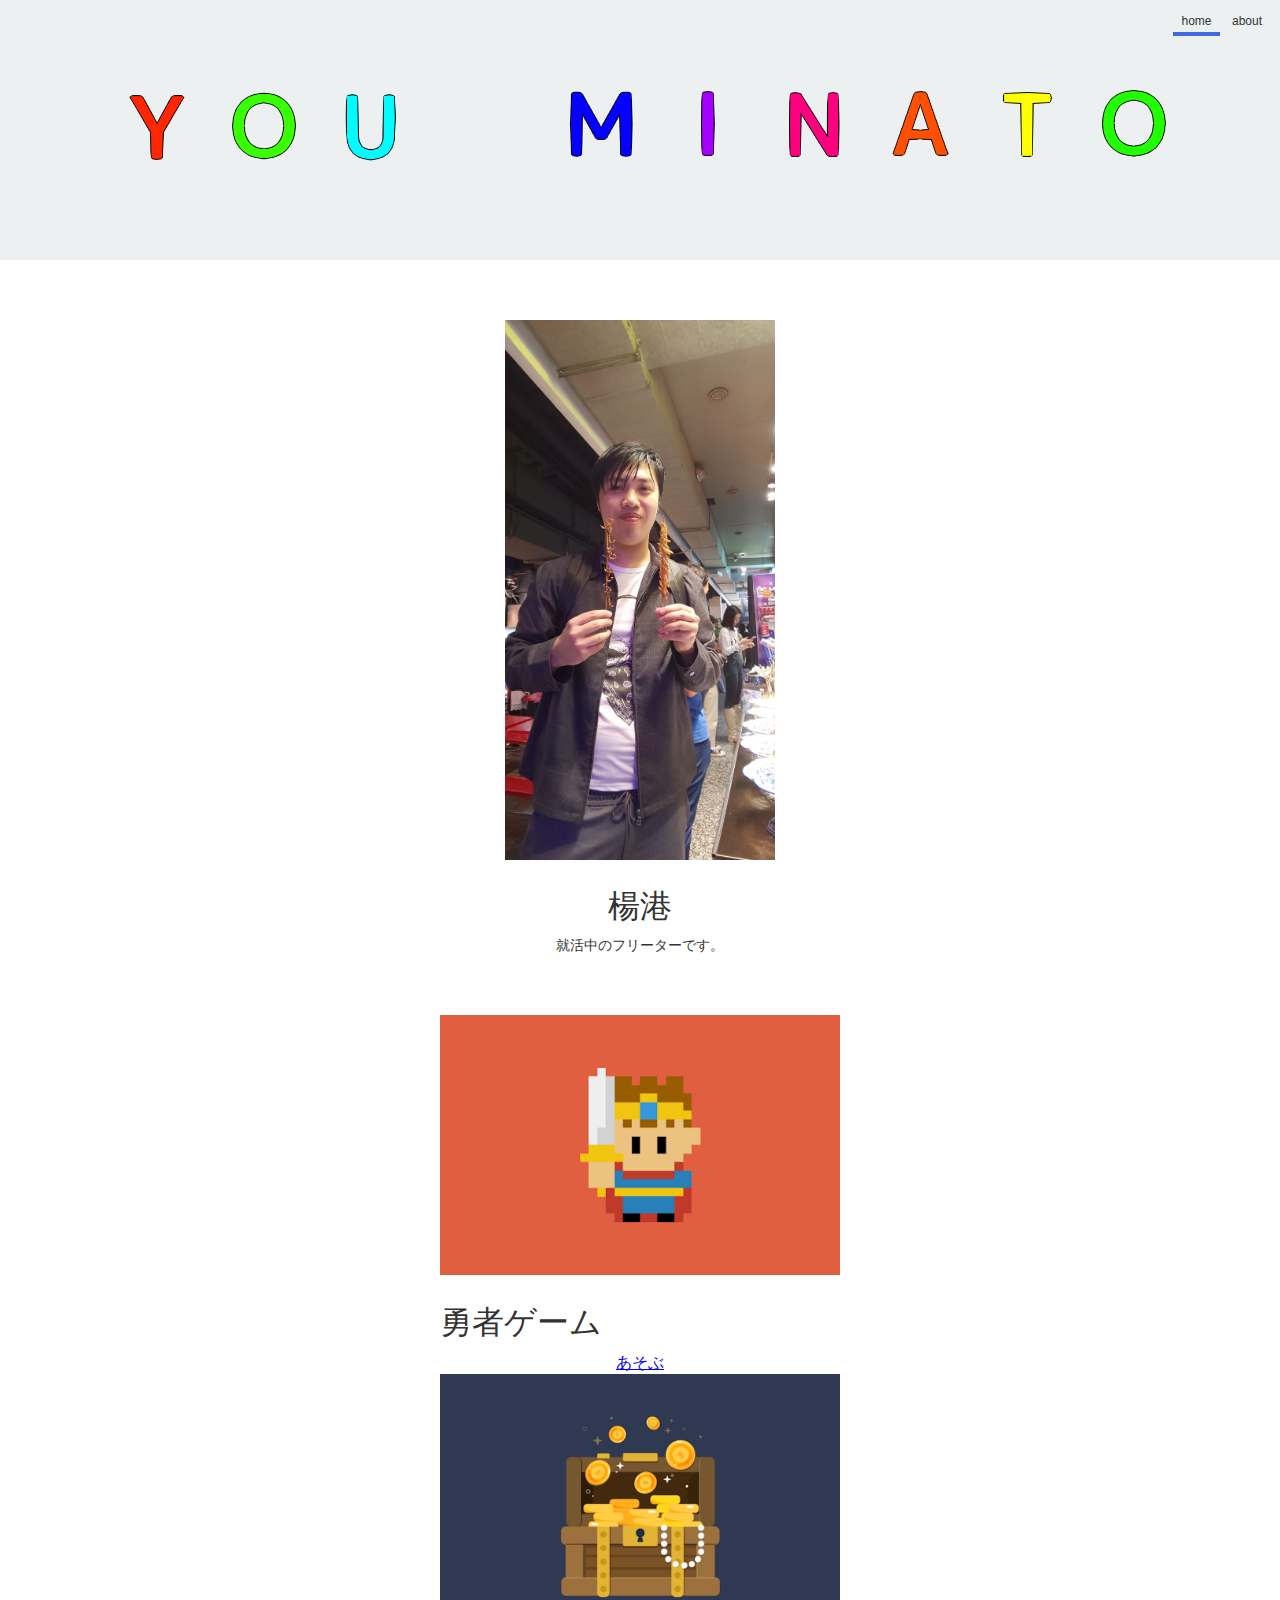
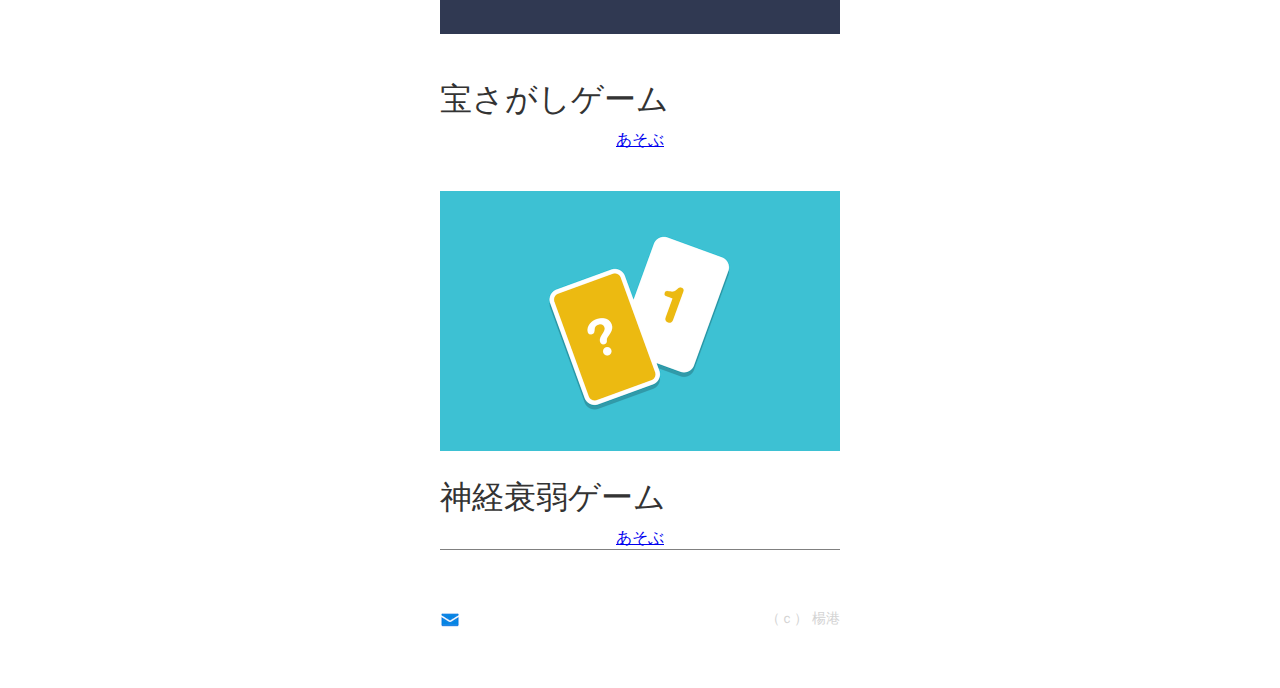
<file: my portforio/index.html>
<!DOCTYPE html>
<html lang="ja">
<head>
    <meta charset="utf-8">
    <title>楊港のポートフォリオサイト</title>
    <link rel="icon" href="favicon,ico">
    <meta name="description" content="楊港のポートフォリオサイトです。">
    <link rel="stylesheet" href="css/styles.css">
</head>
<body>
  <header>
    <nav>
      <ul>
        <li class="current">
          <a href="index.html">
          home
        </a>
      </li>

        <li>
          <a href="about.html">
          about
        </a>
      </li>
    </ul>

    </nav>
  </header>

<section>
  <img src="minato.png" widht="140" height="540"
  alt="楊港" class="icon">
  <h1>楊港</h1>
  <p>就活中のフリーターです。</p>


<div class="works">
<section>
<img src="img/work1.png" widht="400" height="260" alt="勇者ゲーム">
<h1>勇者ゲーム</h1>
<a href="kintoregame/kintore.html">あそぶ</a>
  <img src="img/work2.png" widht="400" height="260" alt="宝さがしゲーム">
</section>
<section>
  <h1>宝さがしゲーム</h1>
  <a href="takaragame/takaragame.html">あそぶ</a>
</section>
    <img src="img/work3.png" widht="400" height="260" alt="神経衰弱ゲーム">
    <h1>神経衰弱ゲーム</h1>
    <a href="sinkeisuijaku/sinkeisuijaku.html">あそぶ</a>
      </section>
  </div>

  <footer>
    <ul>
      <li>
      <a href="mailto:damster.blaptoides@gmail.com" target="_blank">
        <img src="img/mail.png" widht="20" height="20" alt="メール送信">
      </a>
    </li>
      </ul>
<p>（ｃ） 楊港</p>
  </footer>
</body>
</html>
</file>
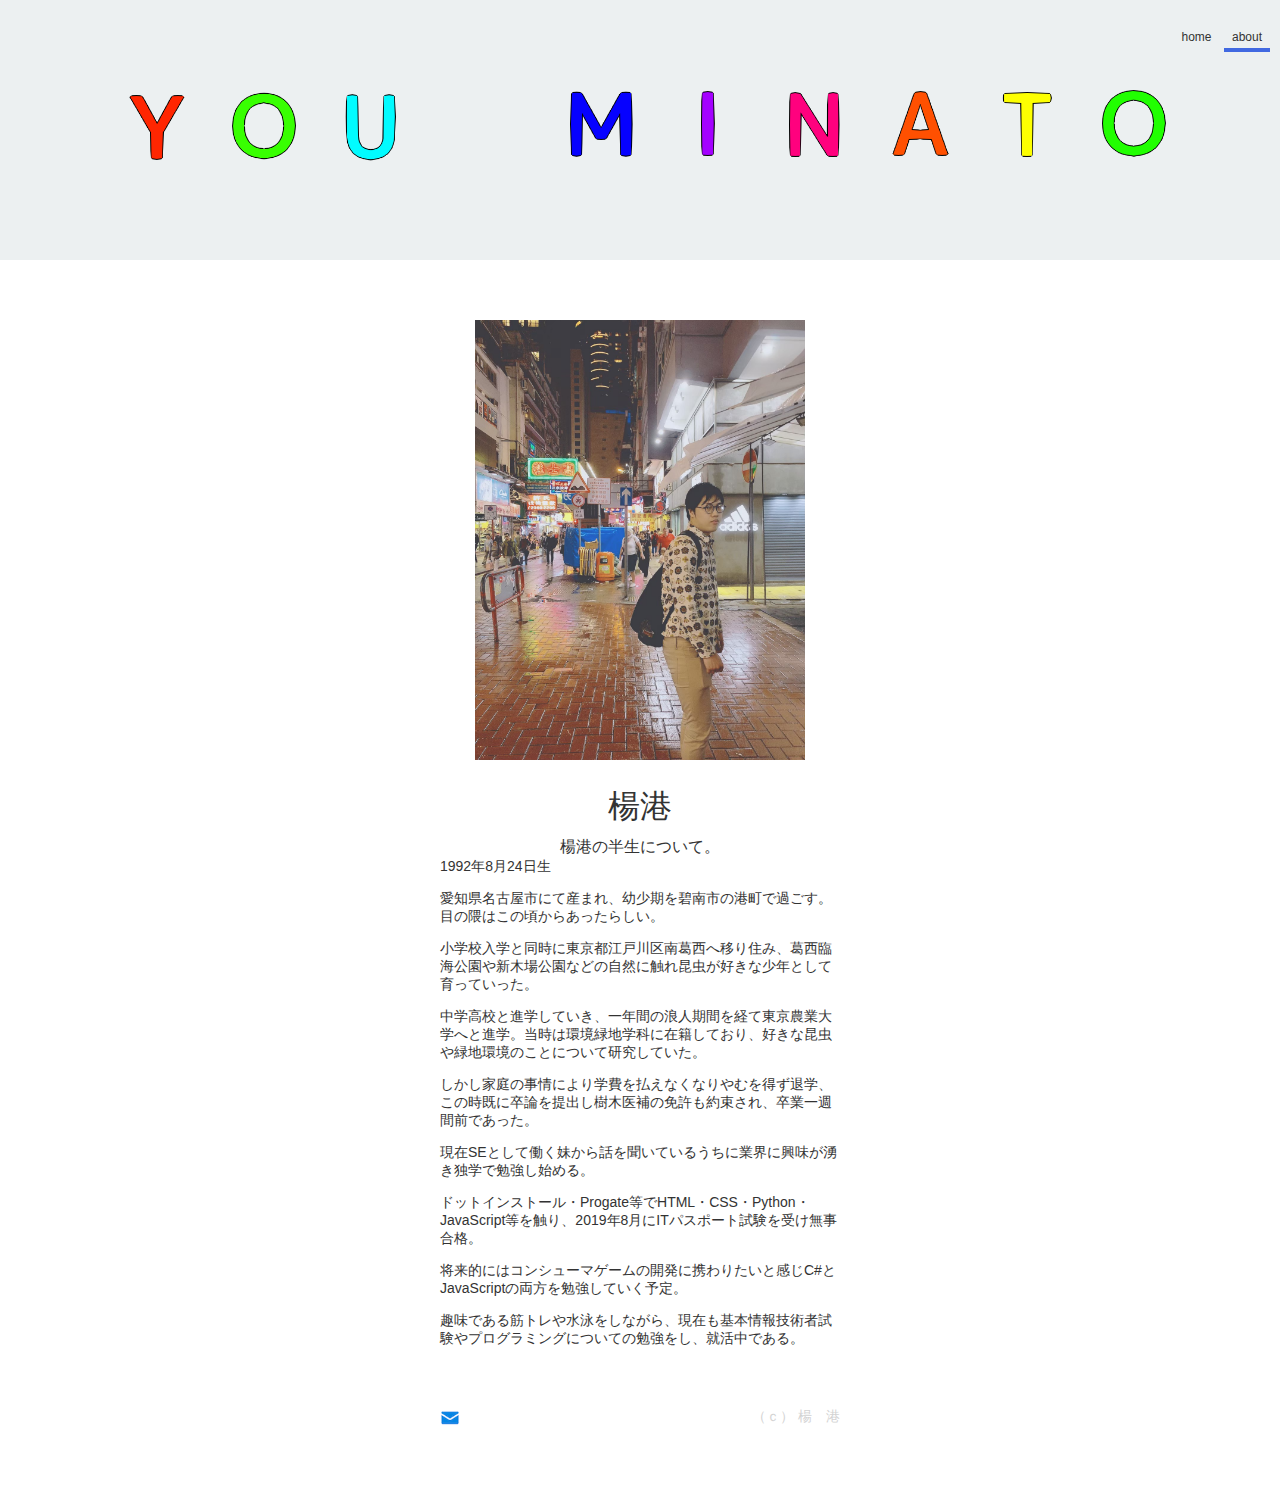
<file: my portforio/about.html>
<!DOCTYPE html>
<html lang="ja">
<head>
    <meta charset="utf-8">
    <title>楊港について</title>
    <link rel="icon" href="favicon,ico">
    <meta name="description" content="楊港について。">
    <link rel="stylesheet" href="css/styles.css">
</head>
<body>
  <header>
    <nav>
      <ol>
        <li>
          <a href="index.html">
          home
        </a>
      </li>

        <li class="current">
          <a href="about.html">
          about
        </a>
      </li>
      </ol>

    </nav>
  </header>

<section class="about">
<img src="img/minato2.png" widht="440" height="440"
alt="楊港のアイコン" class="icon">
<h1>楊港</h1>
<a>楊港の半生について。</a>
<p>1992年8月24日生</p>
<p>愛知県名古屋市にて産まれ、幼少期を碧南市の港町で過ごす。目の隈はこの頃からあったらしい。</p>
  <p>小学校入学と同時に東京都江戸川区南葛西へ移り住み、葛西臨海公園や新木場公園などの自然に触れ昆虫が好きな少年として育っていった。</p>
  <p>中学高校と進学していき、一年間の浪人期間を経て東京農業大学へと進学。当時は環境緑地学科に在籍しており、好きな昆虫や緑地環境のことについて研究していた。</p>
  <p>しかし家庭の事情により学費を払えなくなりやむを得ず退学、この時既に卒論を提出し樹木医補の免許も約束され、卒業一週間前であった。</p>
  <p>現在SEとして働く妹から話を聞いているうちに業界に興味が湧き独学で勉強し始める。</p>
  <p>ドットインストール・Progate等でHTML・CSS・Python・JavaScript等を触り、2019年8月にITパスポート試験を受け無事合格。</p>
  <p>将来的にはコンシューマゲームの開発に携わりたいと感じC#とJavaScriptの両方を勉強していく予定。</p>
  <p>趣味である筋トレや水泳をしながら、現在も基本情報技術者試験やプログラミングについての勉強をし、就活中である。</p>
</section>
<footer>
  <ul>
    <li>
    <a href="mailto:damster.blaptoides@gmail.com" target="_blank">
      <img src="img/mail.png" widht="20" height="20" alt="メール送信">
    </a>
  </li>
    </ul>
<p>（ｃ） 楊　港</p>
  </footer>
</body>
</html>
</file>
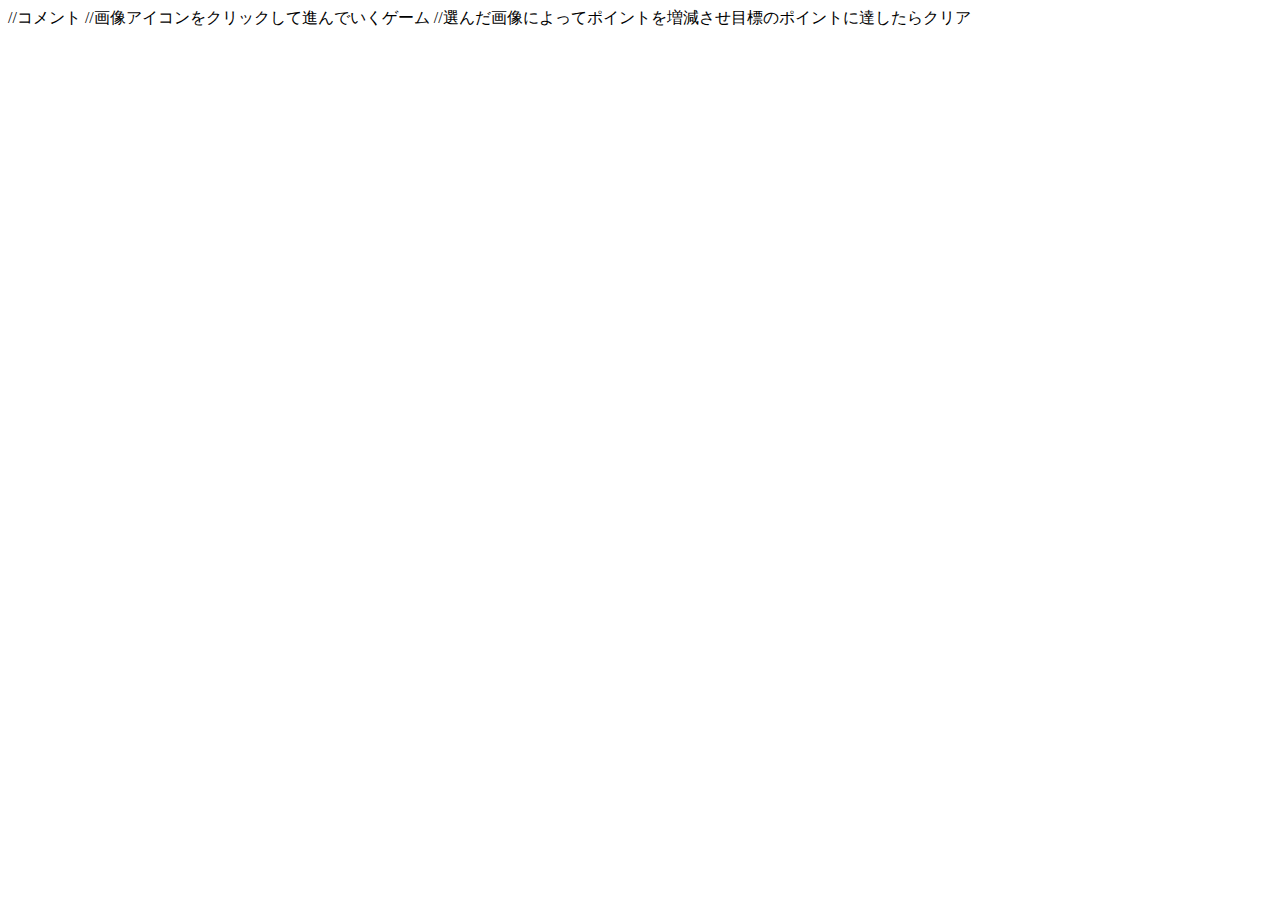
<file: my portforio/kintoregame/kintore.html>
<!DOCTYPE html>
<html lang="ja">
  <head>
    <meta charset="utf-8">
    <title>JavaScript Practice</title>
  </head>
<body>
<style>
<section>
  <img src ="muscle/diet_before_man.png width=”250″ height=”166″ alt=”デブ” >
</section>
</style>
</body>

//コメント
//画像アイコンをクリックして進んでいくゲーム
//選んだ画像によってポイントを増減させ目標のポイントに達したらクリア
</file>
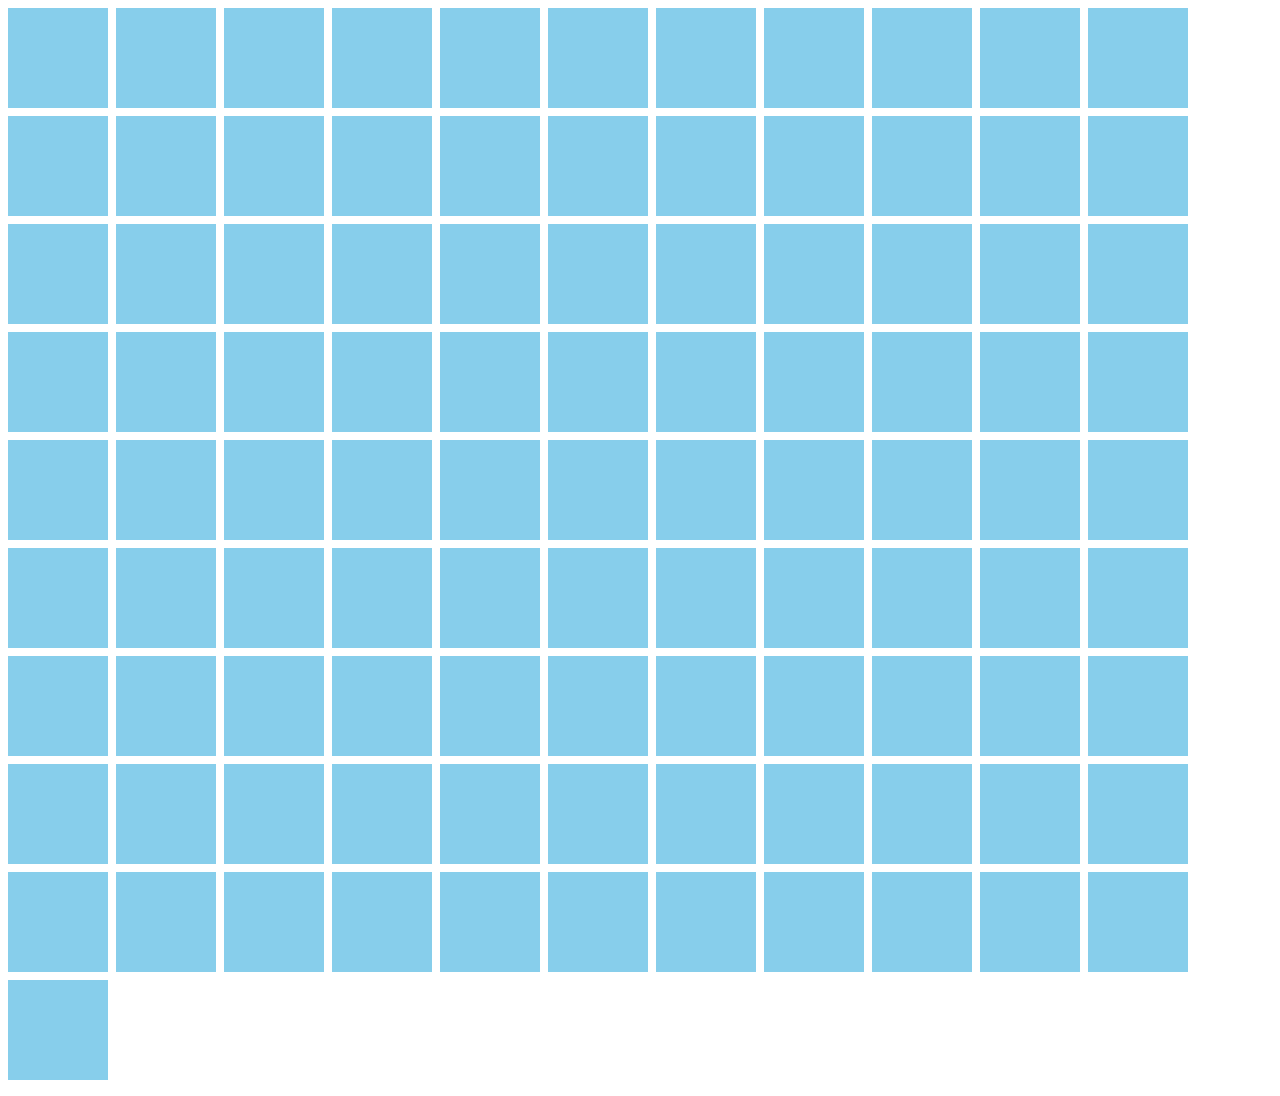
<file: my portforio/takaragame/takaragame.html>
<!DOCTYPE html>
<html lang="ja">
  <head>
    <meta charset="utf-8">
    <title>JavaScript Practice</title>
<style>
 body{
   display: flex;
   flex-wrap: wrap;
 }

   .box {
    width: 100px;
    height: 100px;
    background: skyblue;
    cursor: pointer;
    transition: 0.8s;
    margin: 0 8px 8px 0;
    text-align: center;
    line-height: 100px;
  }
  .win {
    background: pink;
    border-radius: 50%;
    transform: rotate(360deg);
  }
  .lose {
    transform: scale(0.9);

</style>
  </head>
<body>

<script>
    `use strick`;

    const num = 100;
    const winner = Math.floor(Math.random() * num); //0 - 4

    for (let i = 0; i < num; i++){
      const div = document.createElement(`div`);
      div.classList.add(`box`);
      if (i === winner){
        div.dataset.result = `win`;
      } else {
        div.dataset.result = `lose`;
      }
      div.addEventListener(`click`, function(){
        if(div.dataset.result === `win`){
          div.textContent = `win`;
          div.classList.add(`win`)
        } else {
          div.textContent = `lose`;
          div.classList.add(`lose`)
        }
      });

      document.body.appendChild(div);


    }

</script>

  </body>
</html>
</file>
<file: my portforio/css/styles.css>
body {
    color: #333;
    font-family: Verdana, sans-serif;
    margin: 0;

 }
 header {
    text-align: right;
    padding: 10px;
    background-image:
    url(../img/header.png);
    height: 240px;
    background-size:  cover;
    background-position: 50% 50%;
    margin-bottom: 60px;
}

header ul{
  margin: 0;
  list-style-type: none;
  padding-left: 0;
}

header li{
  display:  inline-block;
  padding: 4px 8px;
font-size: 12px;
}

header li > a{
  text-decoration:  none;
  color: inherit;
}

header li > a:hover{
  color: royalblue;
}
.current{
  border-bottom: 4px solid royalblue;
}

section{
  text-align: center;
}



section h1{
  font-weight: normal;
  margin-bottom: 8px;
}
section p {
  margin-top:  0;
  font-size: 14px;
}

.class{
  margin: auto;
}

.works {
  width: 400px;
  margin: 60px auto;
  border-bottom: 1px solid gray;
}

.works > section{
  margin-bottom: 40px;
}

.works h1,
.works p {
  text-align: left
}

footer {
  width: 400px;
  margin: 0 auto 60px;
}
footer ul{
  margin: 0;
  list-style-type: none;
  padding-left: 0;
  float: left;
}

footer li{
  display:  inline-block;
}

footer li > a:hover{
  opacity: 0.6;
}
footer p {
   color: lightgray;
   font-size: 14px;
text-align: right;
}
.about{
  width: 400px;
  margin: 0 auto 60px;
}

.about p {
  text-align: left;
}
</file>
